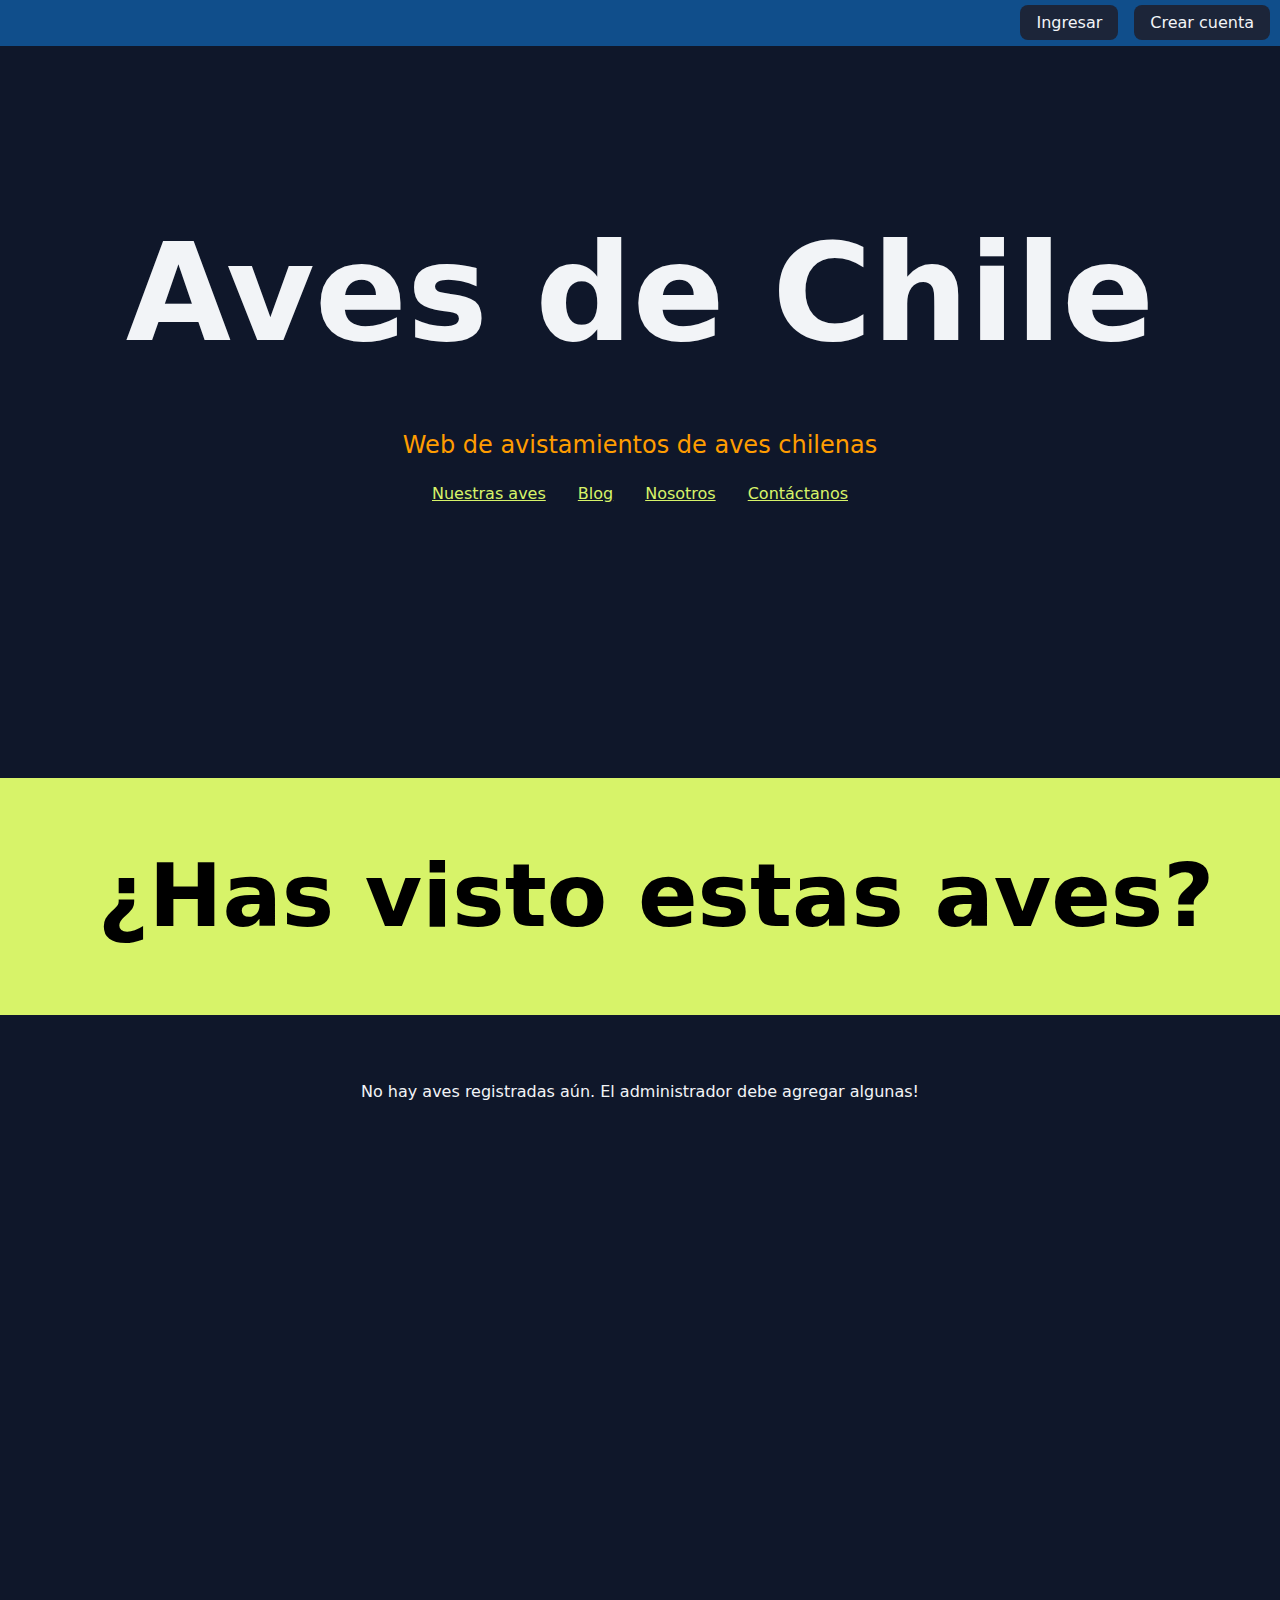
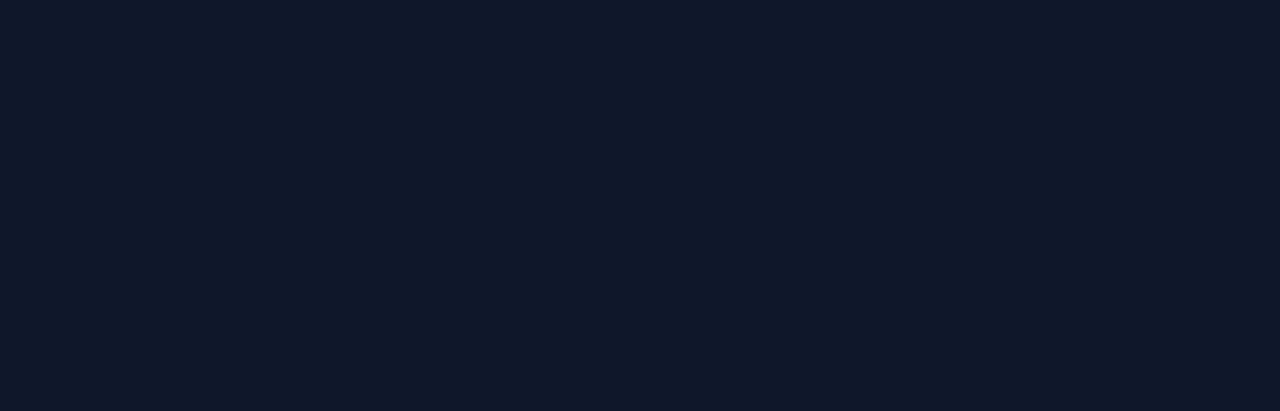
<file: html/index.html>
<!DOCTYPE html>
<html lang="en">
<head>
    <meta charset="UTF-8">
    <meta name="viewport" content="width=device-width, initial-scale=1.0">
    <title>Aves de Chile</title>
    <link rel="stylesheet" href="../css/style.css">
    <script type="module" src="../js/index.js"></script>
</head>
<body>
    <header class="site-header">
        <nav class="user-nav">
            <ul>
                <li><a href="/html/login.html">Ingresar</a></li>
                <li><a href="/html/signup.html">Crear cuenta</a></li>
            </ul>
        </nav>
    </header>
    <main>
        <section class="main-nav">
            <h1>Aves de Chile</h1>
            <h3>Web de avistamientos de aves chilenas</h2>
                <nav class="site-links">
                <ul>
                    <li><a href="#aves">Nuestras aves</a></li>
                    <li><a href="/html/blog.html">Blog</a></li>
                    <li><a href="/html/aboutus.html">Nosotros</a></li>
                    <li><a href="/html/contact.html">Contáctanos</a></li>
                </ul>
                </nav>   
        </section>
        <section class="main-birds" id="aves">
            <h2>¿Has visto estas aves?</h2>
        </section>
        <section class="bird-gallery">
            <!--this section will get populated with bird objects from admin bird maker-->
        </section>


    </main>
    
</body>
</html>
</file>
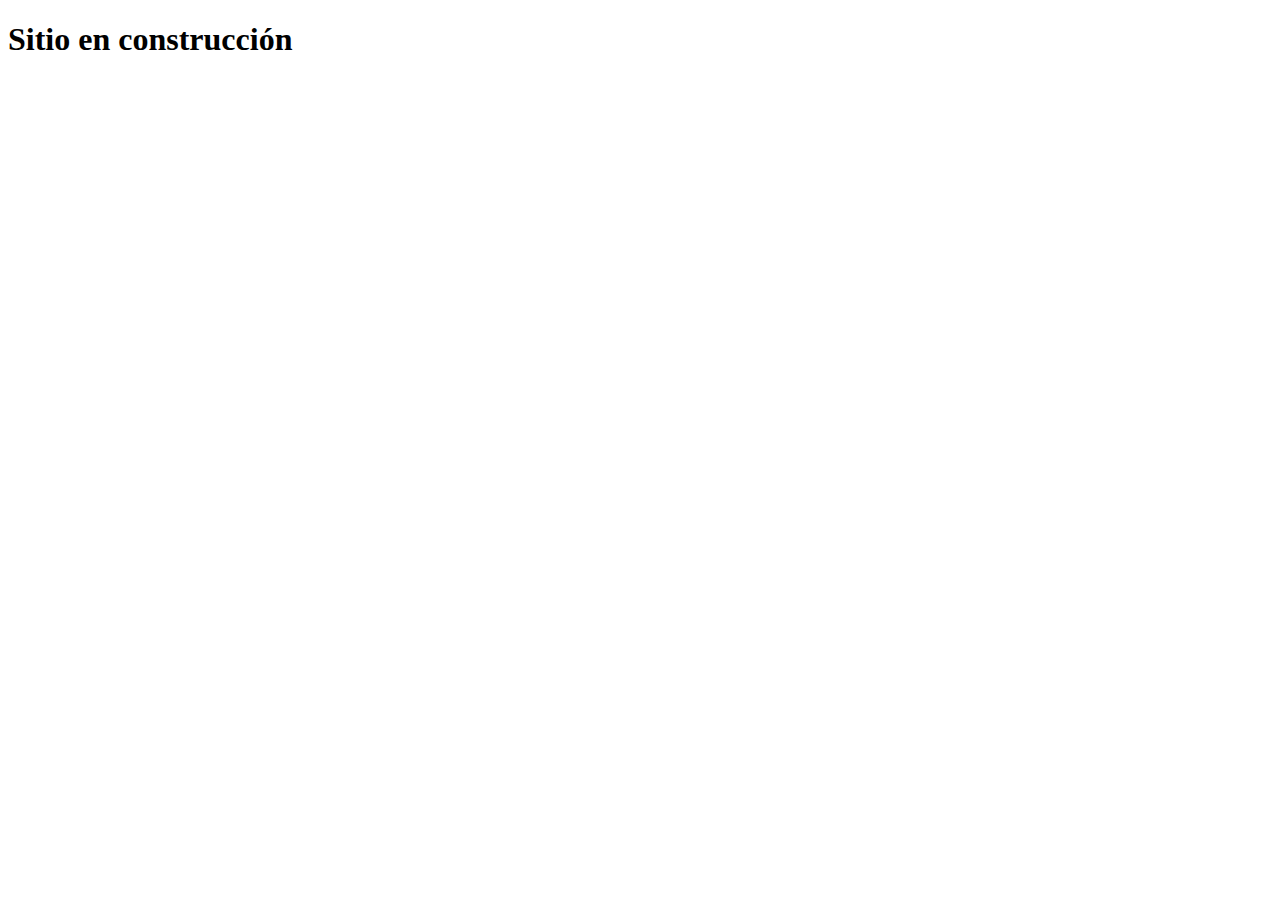
<file: html/aboutus.html>
<!DOCTYPE html>
<html lang="en">
<head>
    <meta charset="UTF-8">
    <meta name="viewport" content="width=device-width, initial-scale=1.0">
    <title>Document</title>
</head>
<body>
    <main>
        <h1>Sitio en construcción</h1>
    </main>
    
</body>
</html>
</file>
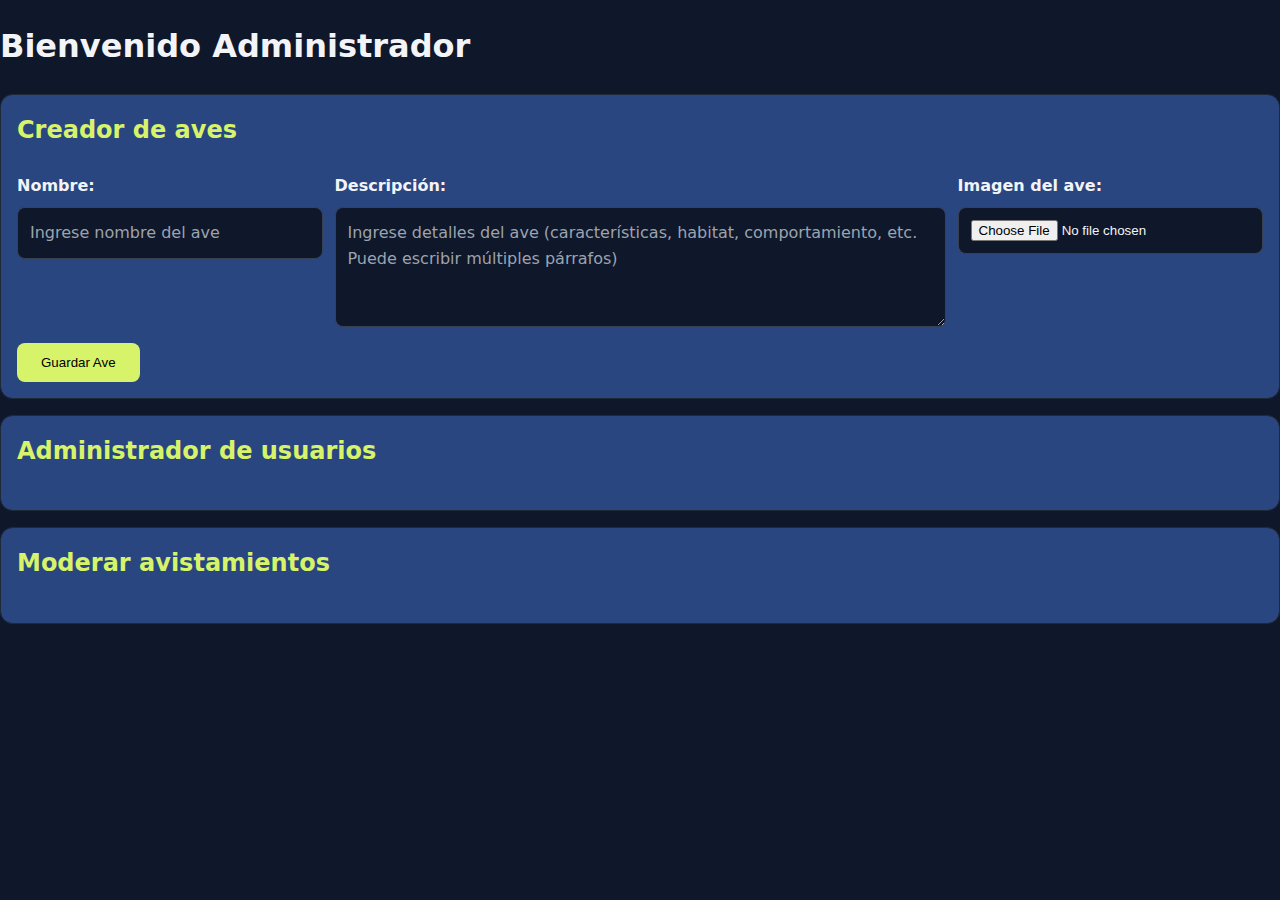
<file: html/admin.html>
<!DOCTYPE html>
<html lang="en">
<head>
    <meta charset="UTF-8">
    <meta name="viewport" content="width=device-width, initial-scale=1.0">
    <title>Admin Dashboard</title>
    <link rel="stylesheet" href="../css/style.css">
    <script type="module" src="../js/admin-birds.js"></script>
</head>
<body>
    <header>
        <h1>Bienvenido Administrador</h1>
    </header>

    <main>
        <section id="bird-maker" class="crud-panel">
            <h2>Creador de aves</h2>
            <div class="row bird-form">
                <div>
                    <label for="birdname">Nombre:</label>
                    <input type="text" id="birdname" placeholder="Ingrese nombre del ave">
                </div>
                <div>
                    <label for="birddescription">Descripción:</label>
                    <textarea id="birddescription" placeholder="Ingrese detalles del ave (características, habitat, comportamiento, etc. Puede escribir múltiples párrafos)"></textarea>
                </div>
                <div>
                    <label for="birdpic">Imagen del ave:</label>
                    <input type="file" id="birdpic" accept="image/*">
                </div>
            </div>
            <div class="form-actions">
                <button id="btn-save-bird">Guardar Ave</button>
            </div>
        </section>

                
            </div>
        </section>

    <section id="user-maker" class="crud-panel">
        <h2>Administrador de usuarios</h2>
        <!-- form and content -->
    </section>

    <section id="sighting-maker" class="crud-panel">
         <h2>Moderar avistamientos</h2>
         <!-- form and content -->
    </section>
</main>
    
</body>
</html>
</file>
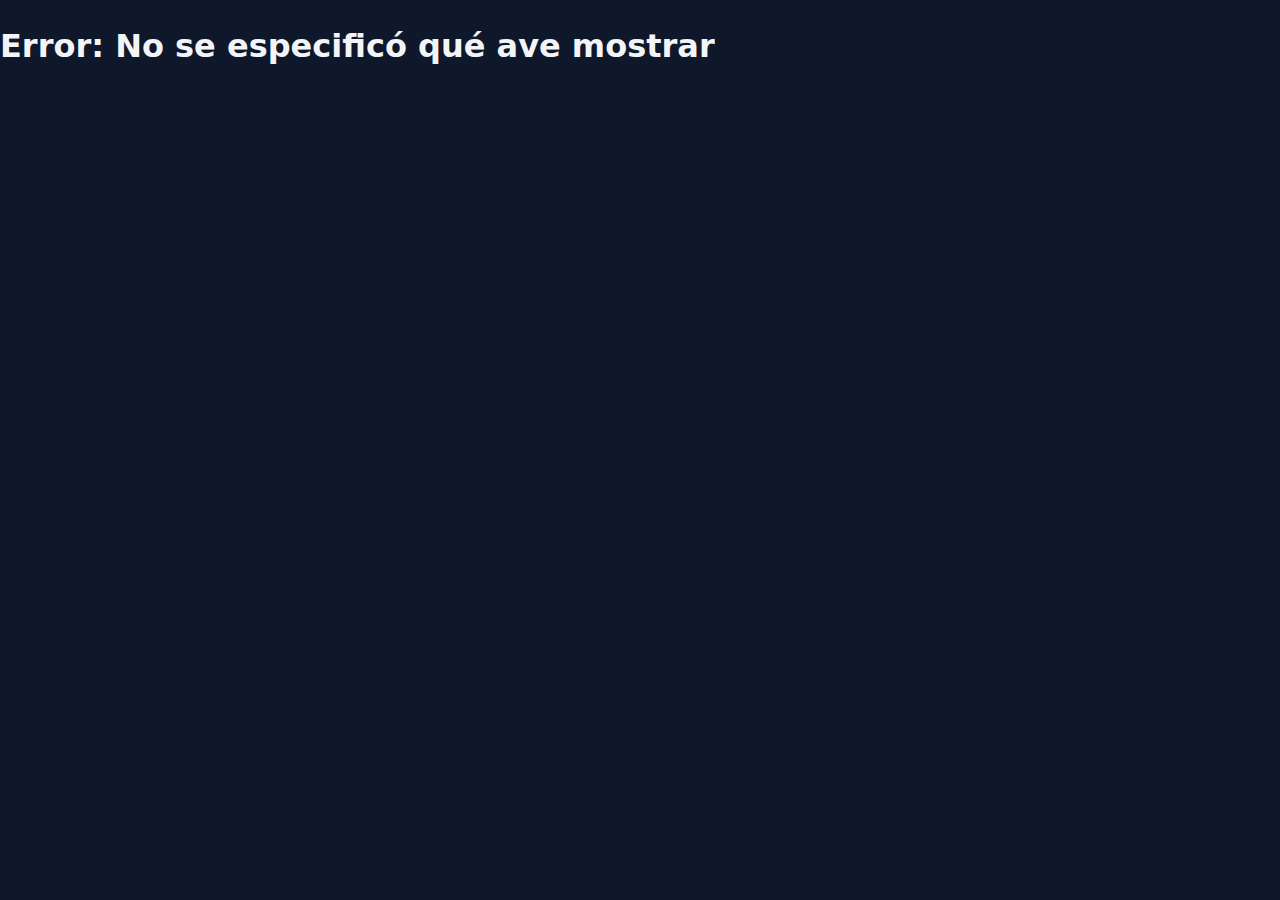
<file: html/birddetail.html>
<!DOCTYPE html>
<html lang="en">
<head>
    <meta charset="UTF-8">
    <meta name="viewport" content="width=device-width, initial-scale=1.0">
    <title>Detalle del Ave</title>
    <link rel="stylesheet" href="../css/style.css">
    <script type="module" src="../js/birddetail.js"></script>
</head>
<body>
    <header>
        <nav class="site-links a:hover">
        <a href="./index.html">← Volver a página principal</a>
        </nav>
    </header>

    <main>
        <section class="bird-detail">
        <!-- These IDs match what birddetail.js is looking for -->
            <h1 id="bird-title">Cargando...</h1>
            <div class="bird-image-container">
                <img id="bird-image" alt="Ave" style="max-width: 100%; height: 400px; object-fit: cover; border-radius: 8px;">
            </div>
            <div class="bird-info">
                <h2>Descripción</h2>
                <p id="bird-description">Cargando descripción...</p>
            </div>
        </section>

        <section class="sightings-section">
            <h2>Avistamientos</h2>
            <div class="add-sighting">
                <h3>¿Has visto esta ave? Compártelo!</h3>
        <!-- add sighting form here later -->
            <form id="sighting-form">
<label for="sighting-location">Ubicación:</label>
<input type="text" id="sighting-location" placeholder="¿Dónde la viste?">


<label for="sighting-notes">Notas:</label>
<textarea id="sighting-notes" placeholder="Cuéntanos sobre tu avistamiento..."></textarea>
        
<button type="submit">Agregar Avistamiento</button>
            </form>
            </div>
                <div id="sightings-feed">
            <!-- Sightings will appear here -->
                </div>
        </section>
    </main>
</body>
</html>
</file>
<file: css/style.css>
html, body {
    margin: 0;
    padding: 0;
}

:root {
    --c-fondo: #0f172a; 
    --c-texto: #f2f4f7;
    --c-secundario: #ff9d00;
    --c-primario: #d7f369;
    --c-alerta: red;
    --ff-base: system-ui, Arial, sans-serif;
    --fz-base: 16px;
    --lh-base:1.6;
}

body {
    font-family: var(--ff-base);
    font-size: var(--fz-base);
    line-height: var(--lh-base);
    color: var(--c-texto);
    background: var(--c-fondo);
}

/* Top-right nav (Ingresar / Crear cuenta) */
.user-nav ul {
    list-style: none;
    display: flex;
    justify-content: flex-end;
    background-color: #104e8b;
    gap: 1rem;
    padding: 10px;
    margin-top: auto;
}

.user-nav a {
    background: #1c2539;
    padding: .5rem 1rem;
    border-radius: .5rem;
    color: var(--c-texto);
    text-decoration: none; /* not underlined normally */
}

.user-nav a:hover {
    color: var(--c-secundario);  /* change color on hover*/
    text-decoration: underline; /* underline only on hover */
}

/*Centered main title + description */
.main-nav {
    text-align: center;
    padding: 2rem 0;
}

.main-nav h1 {
    font-size: 8.5rem; /* big title Aves de Chile*/
    margin-bottom: .5rem;
}

.main-nav h3 {
    font-size: 1.5rem; /* site description: Web de avistamientos...*/
    font-weight: normal;
    margin-bottom: 1rem;
    color: var(--c-secundario);
}

/* Site links (Nuestras Aves, Blog, Nosotros, Contacto) */
.site-links ul {
    list-style: none;
    display: flex;
    justify-content: center;
    gap: 2rem;
    margin-bottom: 15rem;
    padding: 0;
}

.site-links a {
    color: var(--c-primario);
    text-decoration: underline; /* always underlined */
    font-size: 1rem;
}

.site-links a:hover {
    color: var(--c-secundario); /* change color on hover */
    /* stays underlined, no need to change text-decoration */
}

/* Has visto estas aves? Green section*/
.main-birds {
    background-color: var(--c-primario); /* green background */
    text-align: center;                 /* center the text */
    padding: 3rem 1rem;                 /*make the section taller and wider */
    width: 100%;                        /* span full width */
    scroll-margin-top: 0; /* ensures it snaps to the very top */
}

.main-birds h2 {
    color: black;                       /* black text */
    font-size: 5.5rem;                  /* make text bigger */
    margin: 0;                          /* remove default margins */
    font-weight: bold;
}

html {
  scroll-behavior: smooth;
}

/*Bird Gallery section*/
.bird-gallery {
    background-color: var(--c-fondo);
    min-height: 100vh; /* fills most of the viewport */
    padding: 3rem 2rem;
    display: grid;
    grid-template-columns: repeat(auto-fit, minmax(300px, 1fr));
    grid-template-rows: repeat(auto-fit, minmax(auto, max-content)); 
    gap: 2rem;
    justify-items: center;
    align-items: start;
}

/* Bird Card Styles */
.bird-card {
    border: 1px solid #374151;
    border-radius: 8px;
    padding: 15px;
    cursor: pointer;
    text-align: center;
    width: 100%;
    max-width: 300px;
    height: fit-content; 
    background-color: #1f2937;
    transition: transform 0.2s ease, box-shadow 0.2s ease;
}

.bird-card:hover {
    transform: translateY(-5px);
    box-shadow: 0 4px 15px rgba(215, 243, 105, 0.2);
    border-color: var(--c-primario);
}

.bird-card img {
    width: 100%;
    height: 200px;
    object-fit: cover;
    border-radius: 4px;
    margin-bottom: 10px;
}

.bird-card h3 {
    margin: 10px 0 0 0;
    color: var(--c-texto);
    font-size: 1.2rem;
}



/*BIRD DETAIL PAGE*/
.bird-image-container {
    text-align: center;    
    margin-bottom: 2rem;   
}

.bird-image-container img {
    max-width: 100%;           
    height: 400px;             
    object-fit: cover;         
    border-radius: 8px;       
    border: 2px solid #374151; 
}




/*CRUD panel for admin*/

/* Style for CRUD panel headings */
.crud-panel h2 {  
    margin-top: 0;
    margin-bottom: 1.5rem;
    color: var(--c-primario);
    font-size: 1.5rem;
}

.crud-panel {
    background: #294681;
    border: 1px solid #1f2937;
    border-radius: .8rem;
    padding: 1rem;
    margin-bottom: 1rem;
}

.row { 
    display: grid; 
    grid-template-columns: 1fr 1fr; 
    gap: .75rem;
    align-items: start;
}

.row > div {
    display: flex;
    flex-direction: column;
}



/* Form elements styling for CRUD panels */
.crud-panel label {
    display: block;
    margin-bottom: .5rem;
    font-weight: bold;
    color: var(--c-texto);
}

.crud-panel input[type="text"], 
.crud-panel textarea {
    width: 100%;
    padding: 0.75rem;
    border: 1px solid #374151;
    border-radius: 0.5rem;
    font-family: var(--ff-base);
    font-size: var(--fz-base);
    line-height: var(--lh-base);
    background-color: var(--c-fondo);
    color: var(--c-texto);
    box-sizing: border-box; /* ensures padding doesn't add to width */
}

.crud-panel textarea {
    resize: vertical;
    min-height: 120px;
    max-height: 300px;
}

.crud-panel input[type="text"]:focus, 
.crud-panel textarea:focus {
    outline: none;
    border-color: var(--c-primario);
    box-shadow: 0 0 0 2px rgba(215, 243, 105, 0.2);
}

.crud-panel input[type="text"]::placeholder,
.crud-panel textarea::placeholder {
    color: #9ca3af;
    opacity: 1;
}


/*file input styling */
.crud-panel input[type="file"] {
    width: 100%;
    padding: 0.75rem;
    border: 1px solid #374151;
    border-radius: 0.5rem;
    background-color: var(--c-fondo);
    color: var(--c-texto);
    box-sizing: border-box;
}

/*button styling */
.form-actions {
    margin-top: 1rem;
}

.form-actions button {
    padding: 0.75rem 1.5rem;
    background-color: var(--c-primario);
    color: black;
    border: none;
    border-radius: 0.5rem;
    cursor: pointer;
}

.form-actions button:hover {
    background-color: #c5e055;
}

/* Keep 3 columns layout */
.bird-form {
    grid-template-columns: 1fr 2fr 1fr;
}

/*for the detele bird pill button, still to be implemented */
.pill { 
    display:inline-block; 
    padding:.2rem .5rem; 
    border-radius:999px; 
    background: var(--c-alerta); 
    margin-right:.4rem; 
    border: 1px solid #24304a }
</file>
